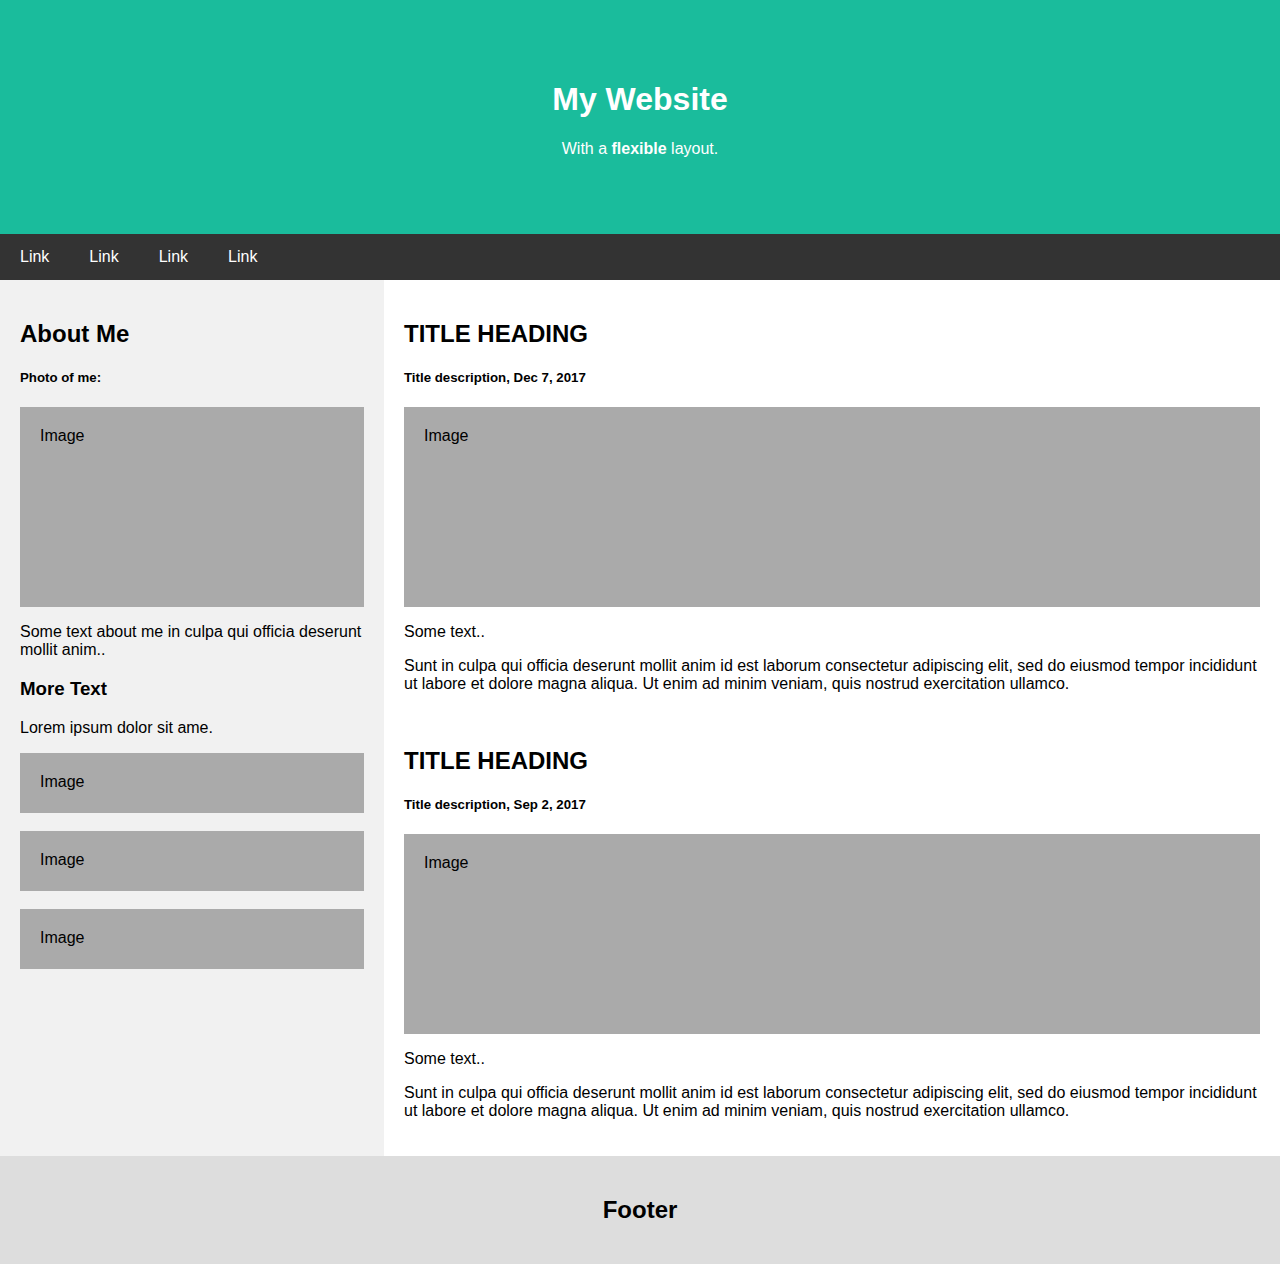
<file: activity02/index.html>
<!DOCTYPE html>
<html>
<head>
<title>Page Title</title>
<meta charset="UTF-8">
<meta name="viewport" content="width=device-width, initial-scale=1">
<link rel="stylesheet" href="./styles.css">
</head>
<body>

<!-- Note -->
<!-- <div style="background:yellow;padding:5px">
  <h4 style="text-align:center">Resize the browser window to see the responsive effect.</h4>
</div> -->

<!-- Header -->
<div class="header">
  <h1>My Website</h1>
  <p>With a <b>flexible</b> layout.</p>
</div>

<!-- Navigation Bar -->
<div class="navbar">
  <a href="#">Link</a>
  <a href="#">Link</a>
  <a href="#">Link</a>
  <a href="#">Link</a>
</div>

<!-- The flexible grid (content) -->
<div class="row">
  <div class="side">
    <h2>About Me</h2>
    <h5>Photo of me:</h5>
    <div class="fakeimg" style="height:200px;">Image</div>
    <p>Some text about me in culpa qui officia deserunt mollit anim..</p>
    <h3>More Text</h3>
    <p>Lorem ipsum dolor sit ame.</p>
    <div class="fakeimg" style="height:60px;">Image</div><br>
    <div class="fakeimg" style="height:60px;">Image</div><br>
    <div class="fakeimg" style="height:60px;">Image</div>
  </div>
  <div class="main">
    <h2>TITLE HEADING</h2>
    <h5>Title description, Dec 7, 2017</h5>
    <div class="fakeimg" style="height:200px;">Image</div>
    <p>Some text..</p>
    <p>Sunt in culpa qui officia deserunt mollit anim id est laborum consectetur adipiscing elit, sed do eiusmod tempor incididunt ut labore et dolore magna aliqua. Ut enim ad minim veniam, quis nostrud exercitation ullamco.</p>
    <br>
    <h2>TITLE HEADING</h2>
    <h5>Title description, Sep 2, 2017</h5>
    <div class="fakeimg" style="height:200px;">Image</div>
    <p>Some text..</p>
    <p>Sunt in culpa qui officia deserunt mollit anim id est laborum consectetur adipiscing elit, sed do eiusmod tempor incididunt ut labore et dolore magna aliqua. Ut enim ad minim veniam, quis nostrud exercitation ullamco.</p>
  </div>
</div>

<!-- Footer -->
<div class="footer">
  <h2>Footer</h2>
</div>

</body>
</html>
</file>
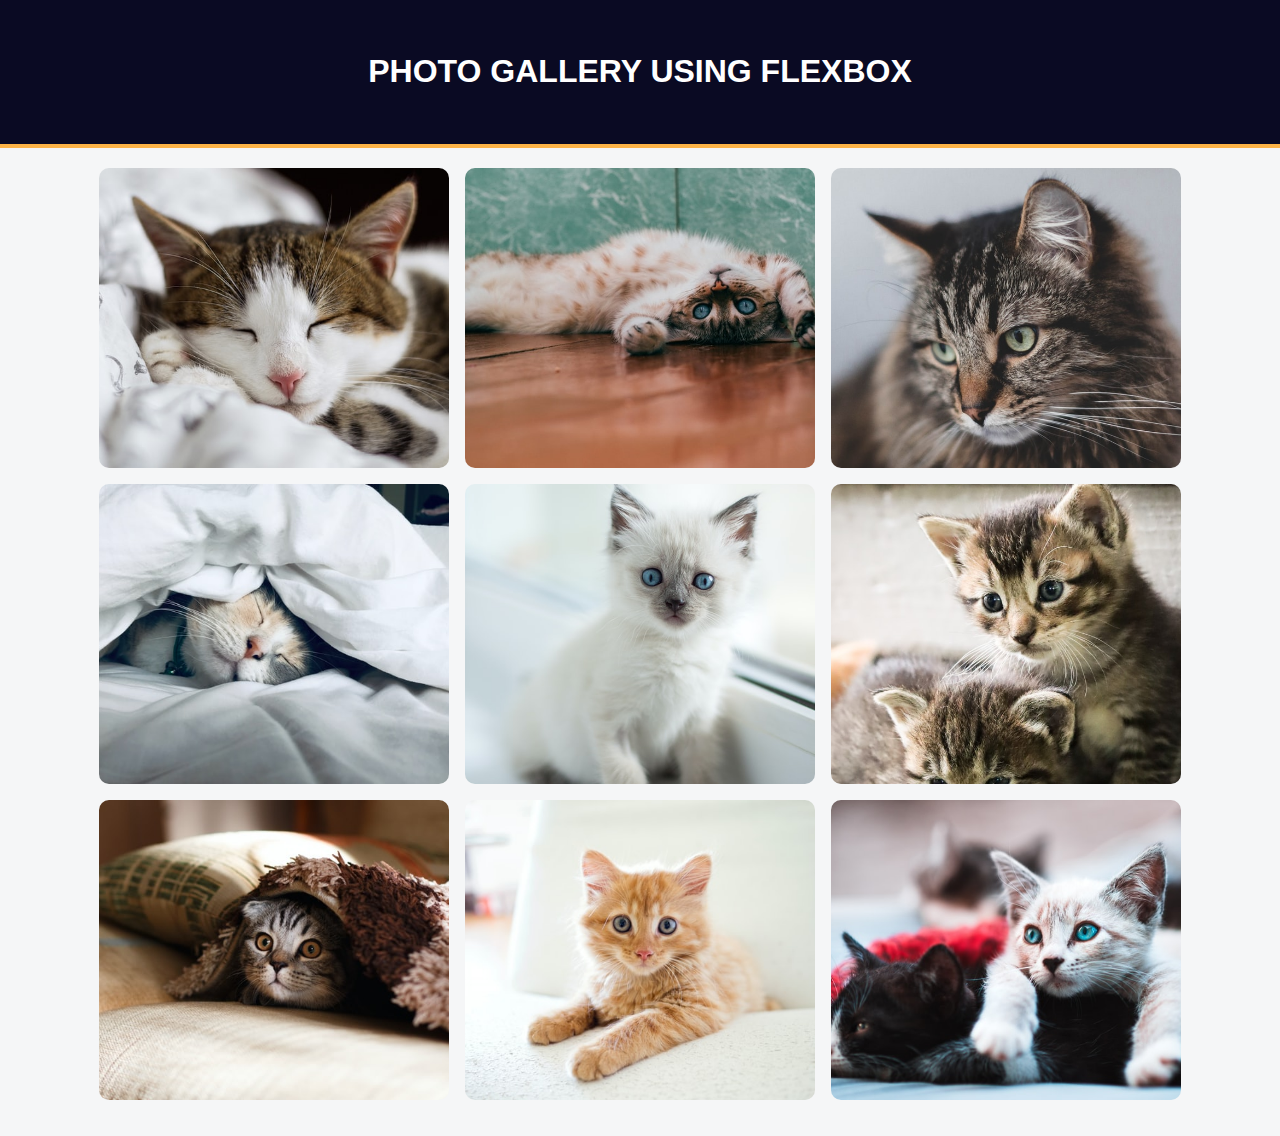
<file: activity01/activity1.html>
<!DOCTYPE html>
<html lang="en">
  <head>
    <meta charset="utf-8">
    <meta name="viewport" content="width=device-width, initial-scale=1.0">
    <title>Photo Gallery</title>
    <link rel="stylesheet" href="./styles.css">
  </head>
  <body>
    <header class="header">
     
      <h1>Photo gallery using Flexbox</h1>
    </header>
    <div class="gallery">
        <img src="./img1/1.jpg" alt="image-1">
        <img src="./img1/2.jpg" alt="image-2">
        <img src="./img1/3.jpg" alt="image-3">
        <img src="./img1/4.jpg" alt="image-4">
        <img src="./img1/5.jpg" alt="image-5">
        <img src="./img1/6.jpg" alt="image-6">
        <img src="./img1/7.jpg" alt="image-7">
        <img src="./img1/8.jpg" alt="image-8">
        <img src="./img1/9.jpg" alt="image-9">
      </div>
  </body>
</html>
</file>
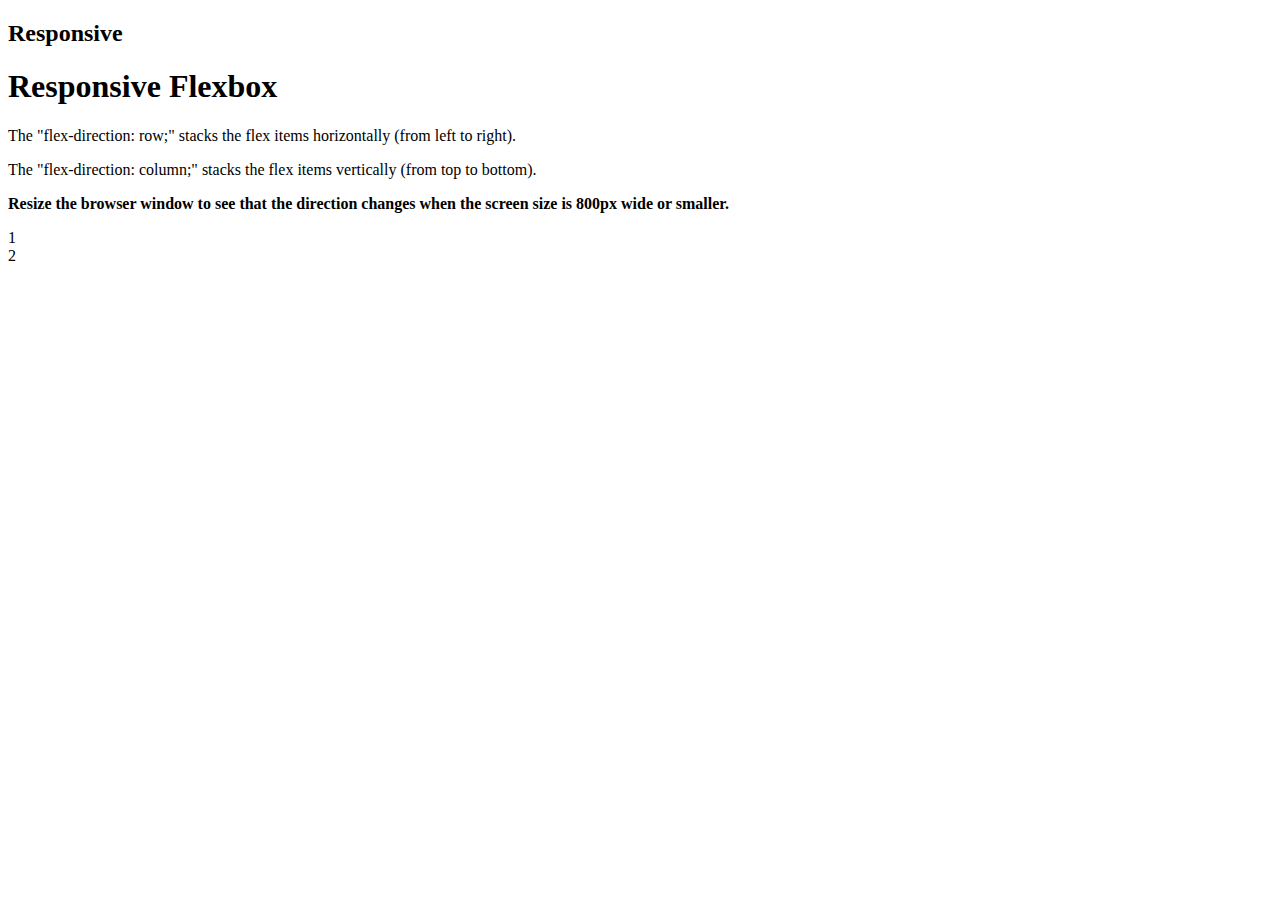
<file: activity02/responsive.html>
<!DOCTYPE html>
<html>
<head>
<h2>Responsive</h2>
</head>
<body>

<h1>Responsive Flexbox</h1>

<p>The "flex-direction: row;" stacks the flex items horizontally (from left to right).</p>
<p>The "flex-direction: column;" stacks the flex items vertically (from top to bottom).</p>
<p><b>Resize the browser window to see that the direction changes when the 
screen size is 800px wide or smaller.</b></p>

<div class="flex-container">
  <div class="flex-item-left">1</div>
  <div class="flex-item-right">2</div>
</div>

</body>
</html>
</file>
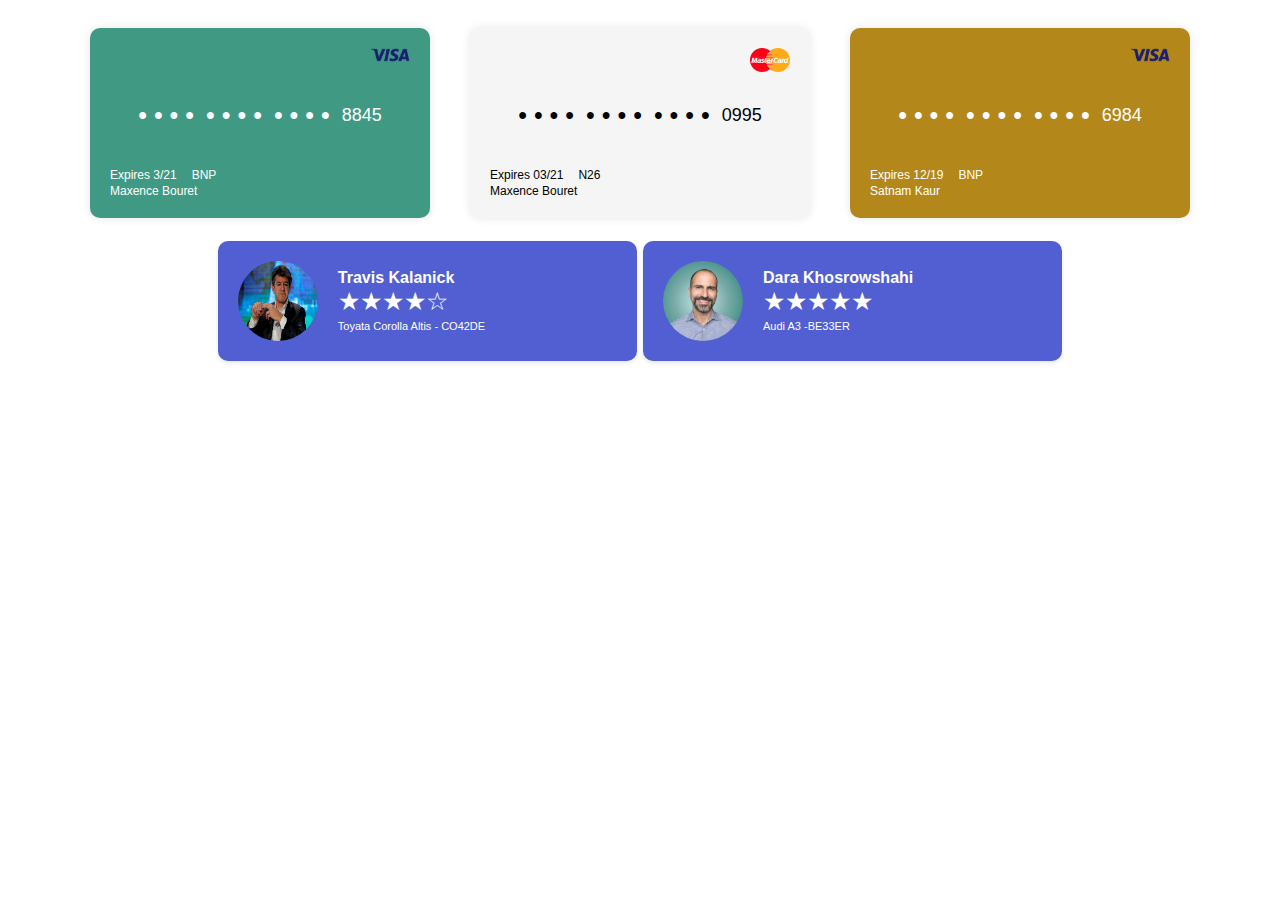
<file: activity03/card.html>
<!DOCTYPE html>
<html lang="en">
<head>
<meta charset="UTF-8">
<meta name="viewport" content="width=device-width, initial-scale=1.0">
<title>Three Credit Card Layouts</title>
<link rel="Stylesheet" href="styles.css"> 
</head>
<body>
   <div class="new-line">
    <div class="credit-card1">
        <div class="card-type">
            <img src="./img3/visa.png" alt="Visa">
        </div>
        <div class="card-number">
            <span>&bull; &#8226; &bull; &#8226;</span> 
            <span>&bull; &#8226; &bull; &#8226;</span>
            <span>&bull; &#8226; &bull; &#8226;</span>
         8845
        </div>
        <div class="expiry-date">
            <span>Expires 3/21</span>
            <span class="bnp">BNP</span>
        </div>
        <div class="card-holder">
            <span>Maxence Bouret</span>
        </div>     
    </div>

    <div class="credit-card2">
        <div class="card-type">
            <img src="./img3/master-card.svg" alt="Mastercard">
        </div>
        <div class="card-number">
            <span>&bull; &#8226; &bull; &#8226;</span> 
            <span>&bull; &#8226; &bull; &#8226;</span>
            <span>&bull; &#8226; &bull; &#8226;</span>
         0995
        </div>
        <div class="expiry-date">
            <span>Expires 03/21</span>
            <span class="bnp">N26</span>
        </div>
        <div class="card-holder">
            <span>Maxence Bouret</span>
        </div> 
    </div>

    <div class="credit-card3">
        <div class="card-type">
            <img src="./img3/visa.png" alt="American Express">
        </div>
        <div class="card-number">
            <span>&bull; &#8226; &bull; &#8226;</span> 
            <span>&bull; &#8226; &bull; &#8226;</span>
            <span>&bull; &#8226; &bull; &#8226;</span>
        6984
        </div>
        <div class="expiry-date">
            <span>Expires 12/19</span>
            <span class="bnp">BNP</span>
        </div>
        <div class="card-holder">
            <span>Satnam Kaur</span>
        </div> 
    </div>
</div>
<div class="new-line">
    <div class="testimonial">
        <img src="./img3/p1.jpg" alt="Profile Picture">
        <div class="testimonial-content">
            <span class="testimonial-name">Travis Kalanick</span>
            <div class="rating">&#9733;&#9733;&#9733;&#9733;&#9734;</div>
            <span class="company">Toyata Corolla Altis - CO42DE</span>
  
        </div>
    </div>
    <div class="testimonial">
        <img src="./img3/p2.jpg" alt="Profile Picture">
        <div class="testimonial-content">
            <span class="testimonial-name">Dara Khosrowshahi</span>
            <div class="rating">&#9733;&#9733;&#9733;&#9733;&#9733;</div>
            <span class="company">Audi A3 -BE33ER</span>
            
        </div>
        
    </div>
</div>
</body>
</html>
</file>
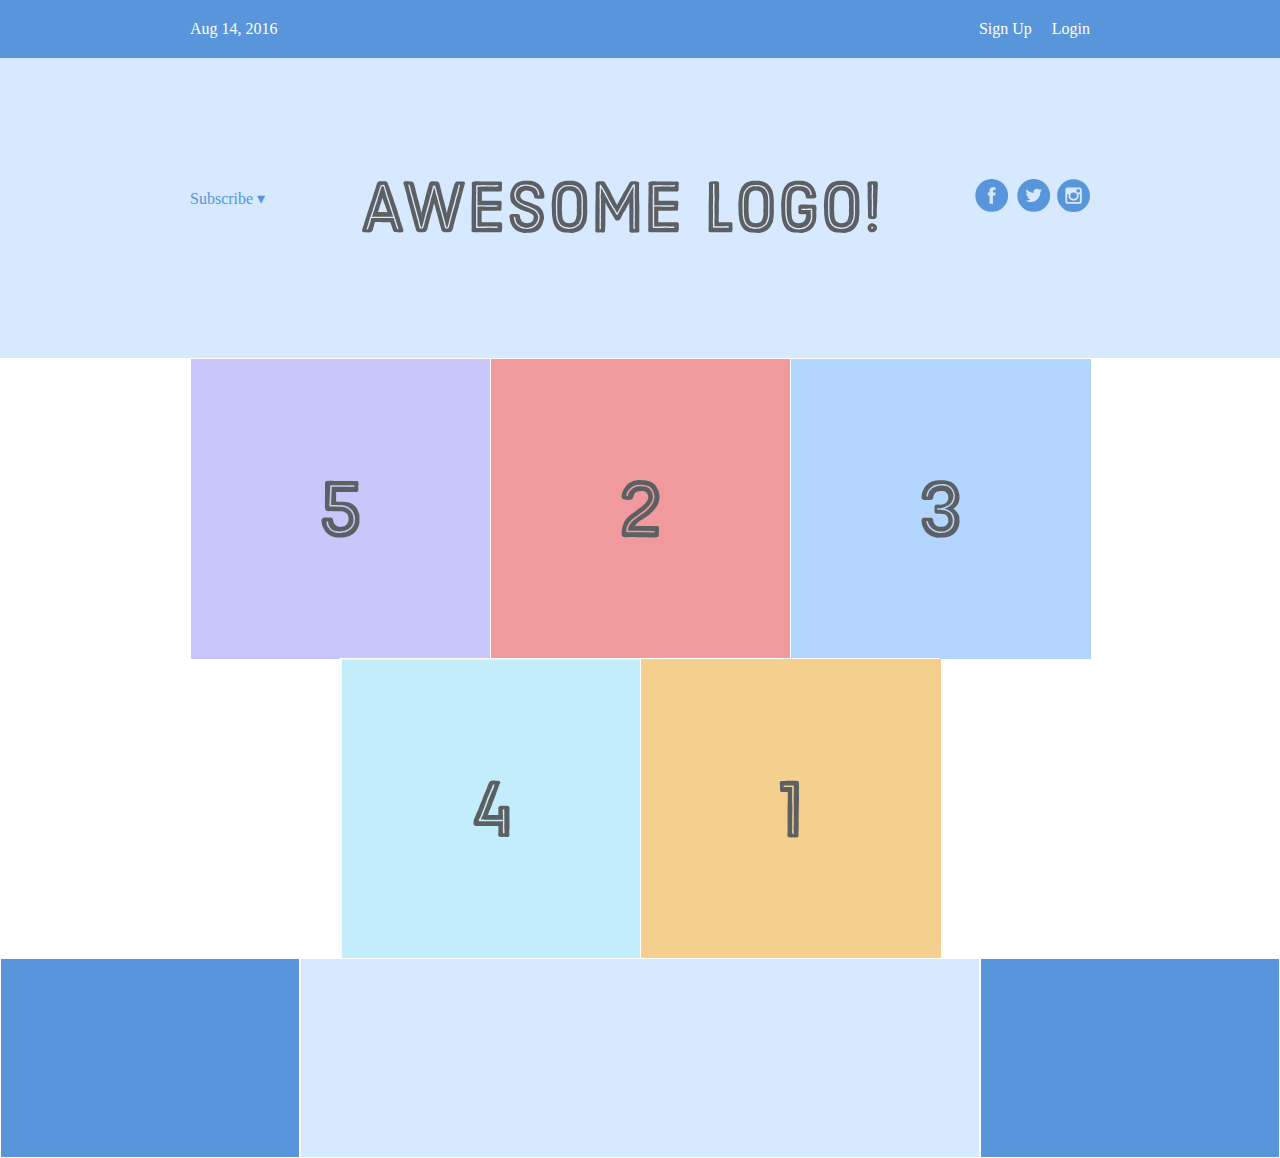
<file: flexbox/flexbox.html>
<!DOCTYPE html>
<html lang='en'>
  <head>
    <meta charset='UTF-8'/>
    <title>Some Web Page</title>
    <link rel='stylesheet' href='flexbox.css'/>
  </head>
  <body>
    <div class='menu-container'>
      <div class='menu'>
        <div class='date'>Aug 14, 2016</div>
        <div class='signup'>Sign Up</div>
        <div class='login'>Login</div>
      </div>
    </div>
    <div class='header-container'>
        <div class='header'>
          <div class='subscribe'>Subscribe &#9662;</div>
          <div class='logo'><img src='images/awesome-logo.svg'/></div>
          <div class='social'><img src='images/social-icons.svg'/></div>
        </div>
      </div>
      <div class='photo-grid-container'>
        <div class='photo-grid'>
          <div class='photo-grid-item first-item'>
            <img src='images/one.svg'/>
          </div>
          <div class='photo-grid-item'>
            <img src='images/two.svg'/>
          </div>
          <div class='photo-grid-item'>
            <img src='images/three.svg'/>
          </div>
          <div class='photo-grid-item'>
            <img src='images/four.svg'/>
          </div>
          <div class='photo-grid-item last-item'>
            <img src='images/five.svg'/>
          </div>
        </div>
      </div>
      <div class='footer'>
        <div class='footer-item footer-one'></div>
        <div class='footer-item footer-two'></div>
        <div class='footer-item footer-three'></div>
      </div>
  </body>
</html>
</file>
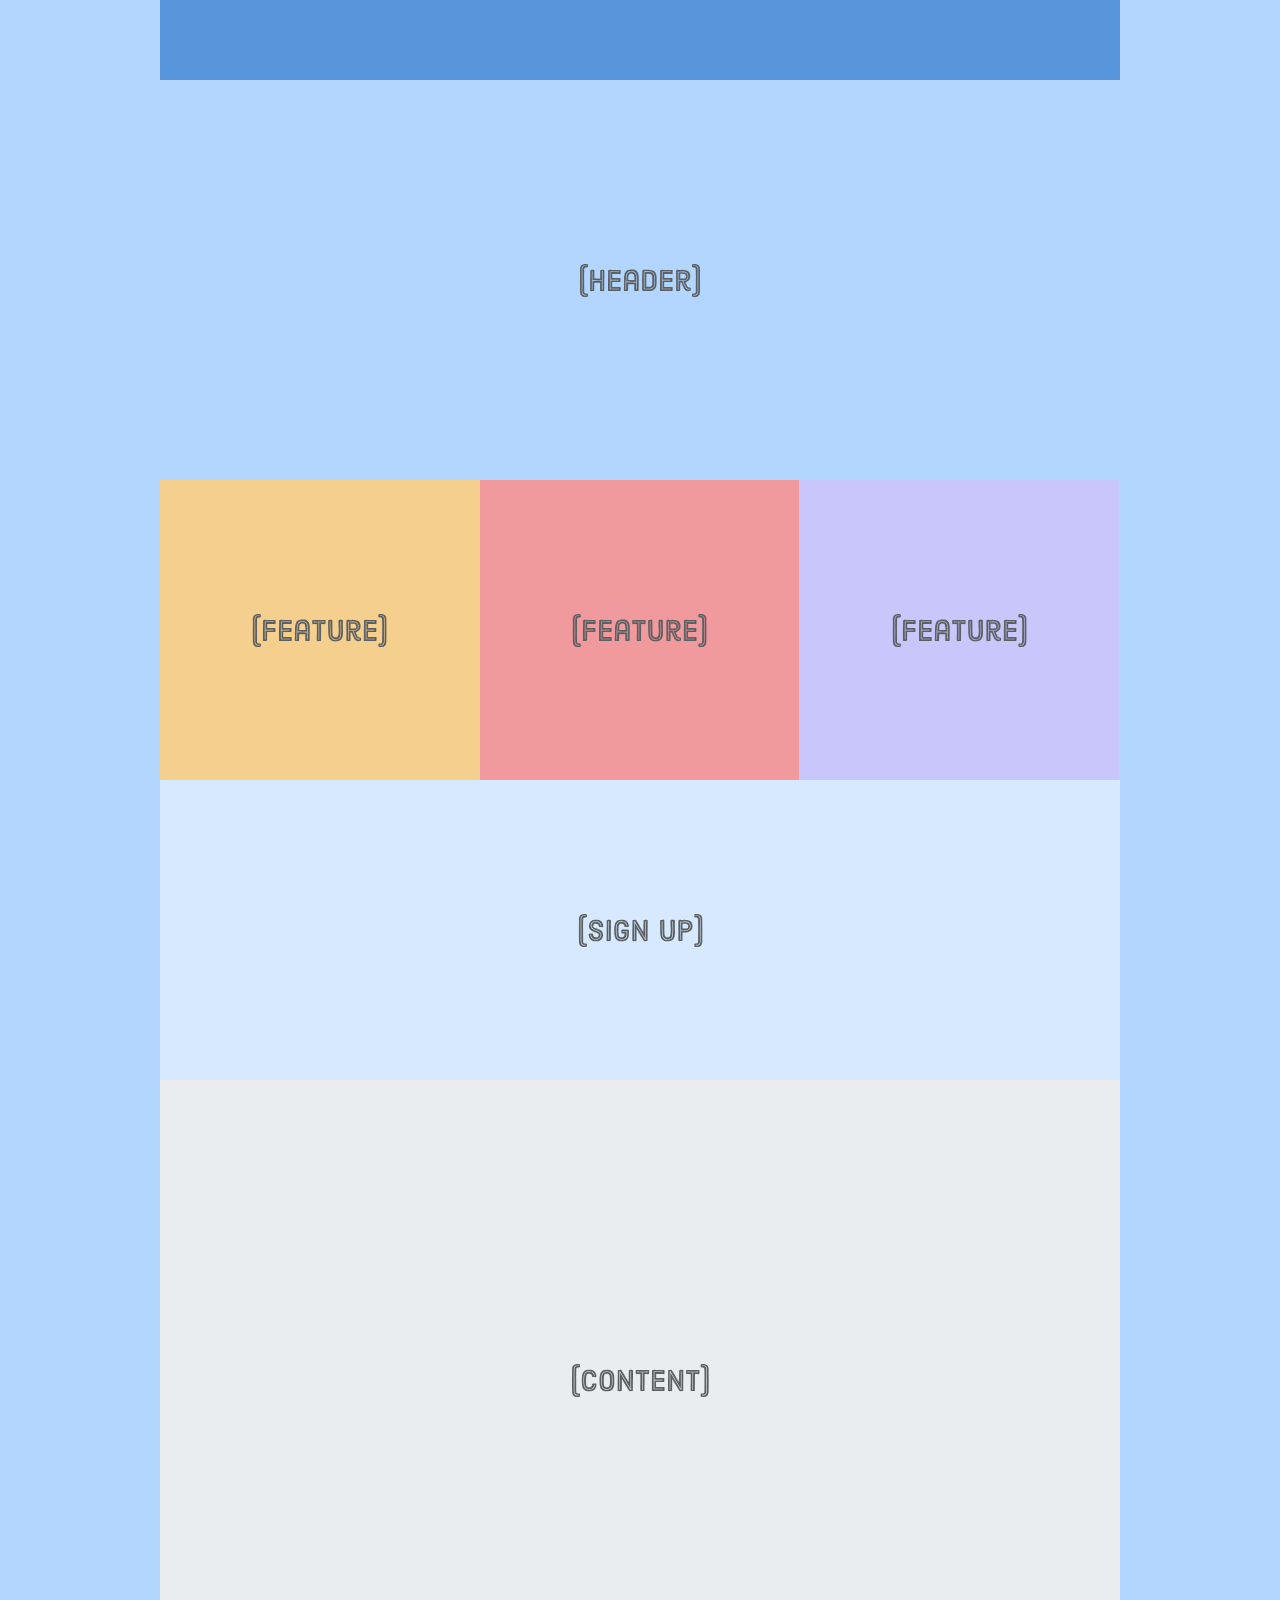
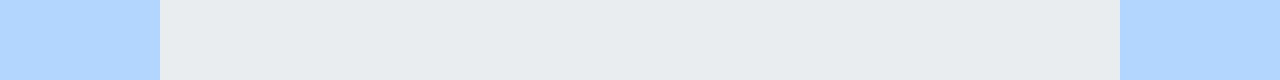
<file: responsive/responsive.html>
<!DOCTYPE html>
<html lang='en'>
  <head>
    <meta charset='UTF-8'/>
    <meta name='viewport'
      content='width=device-width, initial-scale=1.0, maximum-scale=1.0' />
    <title>Responsive Design</title>
    <link rel='stylesheet' href='responsive.css'/>
  </head>
  <body>
    <!-- There's nothing here! -->
    <div class='page'>
        <div class='section menu'></div>
        <div class='section header'>
          <img src='images/header.svg'/>
        </div>
        <div class='section content'>
          <img src='images/content.svg'/>
        </div>
        <div class='section sign-up'>
          <img src='images/sign-up.svg'/>
        </div>
        <div class='section feature-1'>
          <img src='images/feature.svg'/>
        </div>
        <div class='section feature-2'>
          <img src='images/feature.svg'/>
        </div>
        <div class='section feature-3'>
          <img src='images/feature.svg'/>
        </div>
      </div>

  </body>
</html>
</file>
<file: activity02/styles.css>
* {
    box-sizing: border-box;
  }
  
  /* Style the body */
  body {
    font-family: Arial;
    margin: 0;
  }
  
  /* Header/logo Title */
  .header {
    padding: 60px;
    text-align: center;
    background: #1abc9c;
    color: white;
  }
  
  /* Style the top navigation bar */
  .navbar {
    display: flex;
    background-color: #333;
  }
  
  /* Style the navigation bar links */
  .navbar a {
    color: white;
    padding: 14px 20px;
    text-decoration: none;
    text-align: center;
  }
  
  /* Change color on hover */
  .navbar a:hover {
    background-color: #ddd;
    color: black;
  }
  
  /* Column container */
  .row {  
    display: flex;
    flex-wrap: wrap;
  }
  
  /* Create two unequal columns that sits next to each other */
  /* Sidebar/left column */
  .side {
    flex: 30%;
    background-color: #f1f1f1;
    padding: 20px;
  }
  
  /* Main column */
  .main {
    flex: 70%;
    background-color: white;
    padding: 20px;
  }
  
  /* Fake image, just for this example */
  .fakeimg {
    background-color: #aaa;
    width: 100%;
    padding: 20px;
  }
  
  /* Footer */
  .footer {
    padding: 20px;
    text-align: center;
    background: #ddd;
  }
  
  /* Responsive layout - when the screen is less than 700px wide, make the two columns stack on top of each other instead of next to each other */
  @media screen and (max-width: 700px) {
    .row, .navbar {   
      flex-direction: column;
    }
  }
</file>
<file: activity01/styles.css>
* {
    box-sizing: border-box;
  }
body {
    margin: 0;
    font-family: sans-serif;
    background-color: #f5f6f7;
  }
.header {
    text-align: center;
    text-transform: uppercase;
    padding: 32px;
    background-color: #0a0a23;
    color: #fff;
    border-bottom: 4px solid #fdb347;
  }
.gallery {
    display: flex;
    flex-direction: row;
    flex-wrap: wrap;
    justify-content: center;
    align-items: center;
    max-width: 1400px;
    margin: 0 auto;
    padding: 20px 10px;
    gap: 16px;
  }

.gallery img {
    width: 100%;
    max-width: 350px;
    height: 300px;
    object-fit: cover;
    border-radius: 10px;
  }
.container::after {
    content: "";
    width: 860px;
  }
.gallery::after {
    content: "";
    width: 350px;
  }
</file>
<file: activity03/styles.css>
<style>
    body {
        font-family: Arial, sans-serif;
        height: 100vh;
        margin: 0;
    }

    .credit-card1, .credit-card2, .credit-card3 {
    display: flex;
    flex-direction: column;
    background-color: #f5f5f5;
    width: 300px;
    height: 150px;
    padding: 20px;
    border-radius: 10px;
    box-shadow: 0 0 10px rgba(0, 0, 0, 0.1);
    margin: 20px;
    position: relative;
}
.credit-card1{ background-color: rgb(64, 154, 131); color: #ffffff;} 
.credit-card3{ background-color: rgb(179, 135, 25); color: #ffffff;}
    .card-number {
        font-size: 18px;
        justify-content: center;
        align-items: center;
        height: 100%;
    }

    .card-holder,
    .expiry-date,
    .security-code {
        /* margin-bottom: 10px; */
    }

    .card-number,
    .expiry-date,
    .security-code,
    .card-holder,
    .card-type {
        display: flex;
        /* justify-content: space-between; */
    }

    .card-type {
        margin-bottom: 15px;
        flex: 1;
    }
    .expiry-date span,  .card-holder span{ font-size: 12px;}
    .card-type img {
    width: 40px;
    height: auto;
    top: 20px;
    right: 20px;
    position: absolute;
}
.card-holder span{ margin-top: 2px;}
span.bnp {
    margin-left: 15px;
}
.card-number span {
    margin-right: 12px;
    font-size: 25px;
}
body {
            font-family: Arial, sans-serif;
        }
        .testimonial {
            display: flex;
            align-items: center;
            background-color: #525fd2;
            border-radius: 10px;
            padding: 20px;
            margin: 3px;
            box-shadow: 0 2px 4px rgba(0, 0, 0, 0.1);
            width: 30%;
        }
        .testimonial img {
            border-radius: 50%;
            width: 80px;
            height: 80px;
            margin-right: 20px;
        }
        .testimonial-content {
            flex: 1;
        }
        .testimonial-name {
            font-weight: bold;
            margin-top: 10px;
            color: #ffffff;
        }
        .rating {
            color: #ffffff; /* Yellow color for rating stars */
            font-size: 25px;
        }
        .company{color:#ffffff; font-size: 11px;}
        
.new-line {
      
            display: flex;
        justify-content: center;
        align-items: center;
        }
</style>
</file>
<file: flexbox/flexbox.css>
* {
    margin: 0;
    padding: 0;
    box-sizing: border-box;
  }
  
  .menu-container {
    color: #fff;
    background-color: #5995DA;  /* Blue */
    padding: 20px 0;
    display: flex;
    justify-content: center;    /* Add this */

  }
.menu {
   /* border: 1px solid #fff; */
    width: 900px;
    display: flex;
    justify-content: space-around;
  }
.links {
    border: 1px solid #fff;  /* For debugging */
    display: flex;
    justify-content: flex-end;
  }
  
  .login {
    margin-left: 20px;
  }
.header-container {
    color: #5995DA;
    background-color: #D6E9FE;
    display: flex;
    justify-content: center;
  }
  
  .header {
    width: 900px;
    height: 300px;
    display: flex;
    justify-content: space-between;
  }
.header {
    /* ... */
    align-items: center;    /* Change this */
  }
  .social,
  .logo,
  .subscribe {
   /* border: 1px solid #5995DA; */
  }
.photo-grid-container {
    display: flex;
    justify-content: center;
  }
 
  .photo-grid-item {
    border: 1px solid #fff;
    width: 300px;
    height: 300px;
  }
  .photo-grid {
    width: 900px;
    display: flex;
    justify-content: center;    /* Change this */
    flex-wrap: wrap;
  }
.photo-grid {
    /* ... */
    flex-direction: row;  /* Update this */
    align-items: center;
  }
  
  .first-item {
    order: 1;
  }
  
  .last-item {
    order: -1;
  }
.social,
.subscribe {
  /* align-self: flex-end; */
  margin-bottom: 20px;
}
.footer {
    display: flex;
    justify-content: space-between;
  }
  
  .footer-item {
    border: 1px solid #fff;
    background-color: #D6E9FE;
    height: 200px;
    flex: 1;
  }
.footer-one,
.footer-three {
  background-color: #5995DA;
  flex: initial;
  width: 300px;
}
.signup {
    margin-left: auto;
  }
</file>
<file: responsive/responsive.css>
* {
    margin: 0;
    padding: 0;
    box-sizing: border-box;
  }
  
  .sign-up {
    height: 200px;
    order: 1;
  }
  .content {
    order: 2;
  }
  .page {
    display: flex;
    flex-wrap: wrap;
  }
  
  .section {
    width: 100%;
    height: 300px;
    display: flex;
    justify-content: center;
    align-items: center;
  }
  
  .menu {
    background-color: #5995DA;
    height: 80px;
  }
  
  .header {
    background-color: #B2D6FF;
  }
  
  .content {
    background-color: #EAEDF0;
    height: 600px;
  }
  
  .sign-up {
    background-color: #D6E9FE;
  }
  
  .feature-1 {
    background-color: #F5CF8E;
  }
  
  .feature-2 {
    background-color: #F09A9D;
  }
  
  .feature-3 {
    background-color: #C8C6FA;
  }

   /* Desktop Styles */
   @media only screen and (min-width: 961px) {
    body {
      background-color: #B2D6FF; /* Blue */
    }
    .page {
        width: 960px;
        margin: 0 auto;
      }
      .feature-1,
      .feature-2,
      .feature-3 {
        width: 33.3%;
      }
      .header {
        height: 400px;
      }
  }
 
  /* Tablet Styles */
  @media only screen and (min-width: 401px) and (max-width: 960px) {
    body {
      background-color: #F5CF8E; /* Yellow */
    }
    .sign-up,
    .feature-1,
    .feature-2,
    .feature-3 {
      width: 50%;
    }
  }

   /* Mobile Styles */
   @media only screen and (max-width: 400px) {
    body {
      background-color: #F09A9D; /* Red */
    }
  }
</file>
